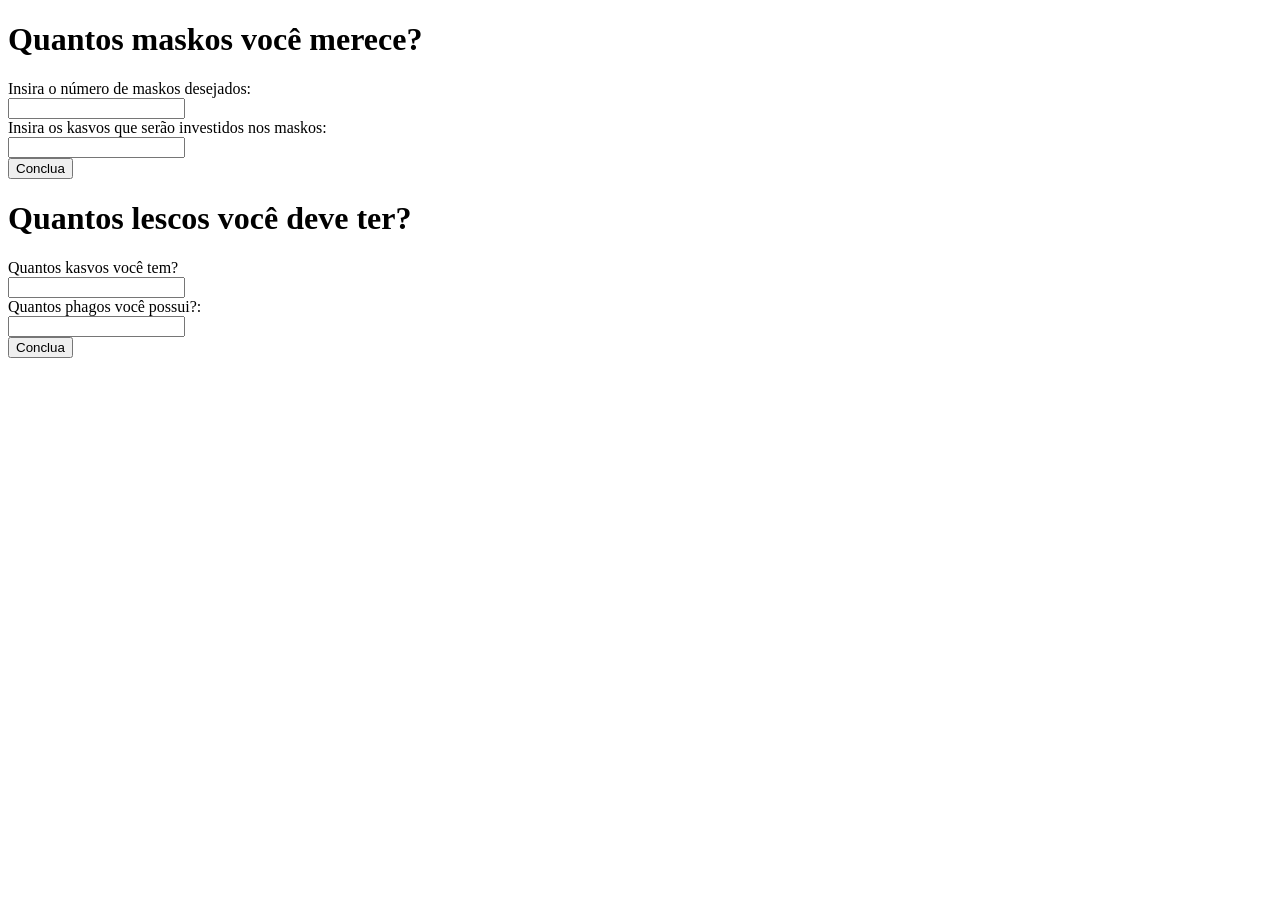
<file: calculos/index.html>
<!DOCTYPE html>
<html lang="pt-br">
<head>
    <meta charset="UTF-8">
    <meta name="viewport" content="width=device-width, initial-scale=1.0">
    <title>Maskos</title>
</head>
<body>
    <div>
        <h1>Quantos maskos você merece?</h1>
        <label for="n1">Insira o número de maskos desejados:</label><br>
        <input type="number" name="mask" id="n1"><br>
        <label for="n2">Insira os kasvos que serão investidos nos maskos:</label><br>
        <input type="number" name="mask" id="n2"><br>
        <button onclick="multiplicar()">Conclua</button>
        <p id="res"></p>
    </div>
    <div>
        <h1>Quantos lescos você deve ter?</h1>
        <label for="n3">Quantos kasvos você tem?</label><br>
        <input type="number" name="lesc" id="3"><br>
        <label for="n4">Quantos phagos você possui?:</label><br>
        <input type="number" name="phag" id="n4"><br>
        <button onclick="dividir()">Conclua</button>
        <p id="resp"></p>
    </div>


    <script src="script.js"></script>   
</body>
</html>
</file>
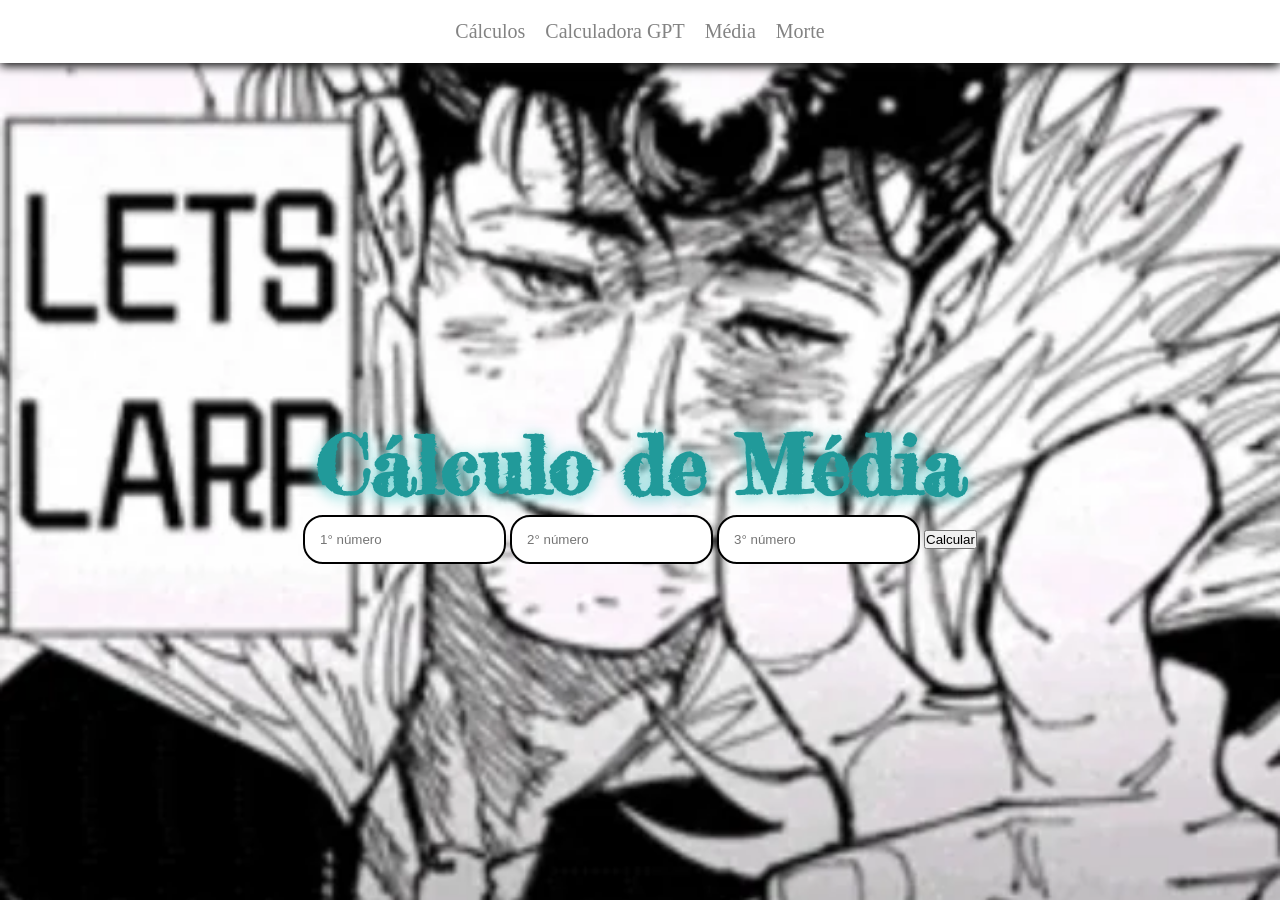
<file: sala13exerciciosJS-main/calcMedia/index.html>
<!DOCTYPE html>
<html lang="en">
<head>
    <meta charset="UTF-8">
    <meta name="viewport" content="width=device-width, initial-scale=1.0">
    <link rel="stylesheet" href="style.css">
    <link rel="preconnect" href="https://fonts.googleapis.com">
    <link rel="preconnect" href="https://fonts.gstatic.com" crossorigin>
    <link href="https://fonts.googleapis.com/css2?family=Fredericka+the+Great&family=Noto+Sans+Symbols:wght@100..900&display=swap" rel="stylesheet">
    <title>Calculo de Média</title>
</head>
<body>
     <nav>
        <a href="../calculos/">Cálculos</a>
        <a href="../calculadoraGPT/">Calculadora GPT</a>
        <a href="../calcMedia/">Média</a>
        <a href="#">Morte</a>
    </nav>
    <h1>Cálculo de Média</h1>
    <main>
        <input type="number" placeholder="1° número" id="m1">
        <input type="number" placeholder="2° número" id="m2">
        <input type="number" placeholder="3° número" id="m3">
        <button onclick="calcularMedia()">Calcular</button>
        <p id="resp"></p>
    </main>

    <script src="script.js"></script>
</body>
</html>
</file>
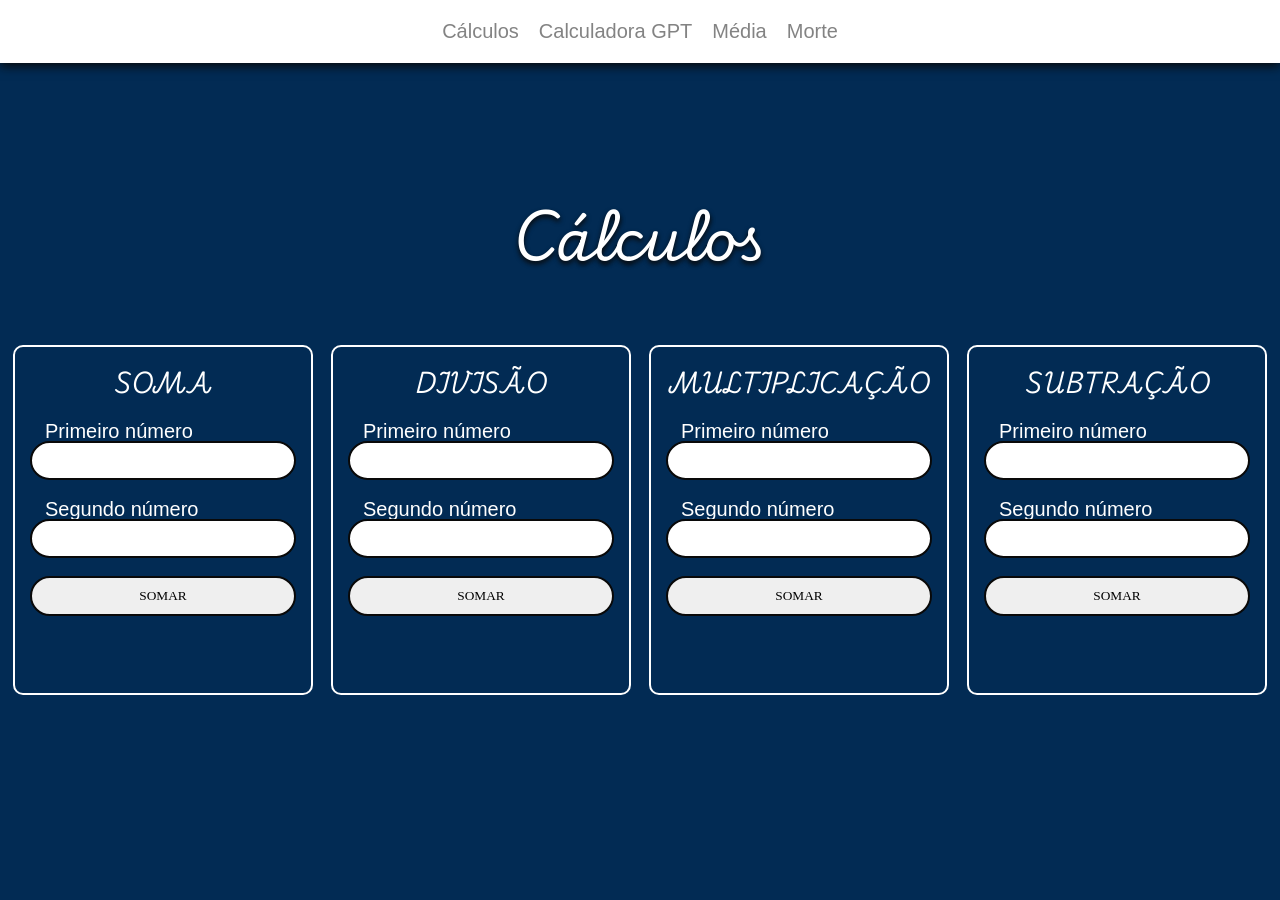
<file: sala13exerciciosJS-main/calculos/index.html>
<!DOCTYPE html>
<html lang="en">
<head>
    <meta charset="UTF-8">
    <meta name="viewport" content="width=device-width, initial-scale=1.0">
    <title>Cálculos</title>
    <link rel="stylesheet" href="style.css">
    <link rel="preconnect" href="https://fonts.googleapis.com">
    <link rel="preconnect" href="https://fonts.gstatic.com" crossorigin>
    <link href="https://fonts.googleapis.com/css2?family=Playwrite+DE+SAS:wght@100..400&display=swap" rel="stylesheet">
</head>
<body>
    <nav>
        <a href="../calculos/">Cálculos</a>
        <a href="../calculadoraGPT/">Calculadora GPT</a>
        <a href="../calcMedia/">Média</a>
        <a href="#">Morte</a>
    </nav>

    <h1>Cálculos</h1>

<main>
    <div>
        <h2>SOMA</h2>
        <label for="n1">Primeiro número</label>
        <input type="number" id="n1">
        <label for="n2">Segundo número</label>
        <input type="number" id="n2">
        <button onclick="somar()">SOMAR</button>
        <p id="resposta"></p>
    </div>

    <div>
        <h2>DIVISÃO</h2>
        <label for="n3">Primeiro número</label>
        <input type="number" id="n3">
        <label for="n4">Segundo número</label>
        <input type="number" id="n4">
        <button onclick="dividir()">SOMAR</button>
        <p id="respDiv"></p>
    </div>

    <div>
        <h2>MULTIPLICAÇÃO</h2>
        <label for="n5">Primeiro número</label>
        <input type="number" id="n5">
        <label for="n6">Segundo número</label>
        <input type="number" id="n6">
        <button onclick="mult()">SOMAR</button>
        <p id="respMult"></p>
    </div>

    <div>
        <h2>SUBTRAÇÃO</h2>
        <label for="n7">Primeiro número</label>
        <input type="number" id="n7">
        <label for="n8">Segundo número</label>
        <input type="number" id="n8">
        <button onclick="sub()">SOMAR</button>
        <p id="respSub"></p>
    </div>
</main>
    <script src="script.js"></script>
</body>
</html>
</file>
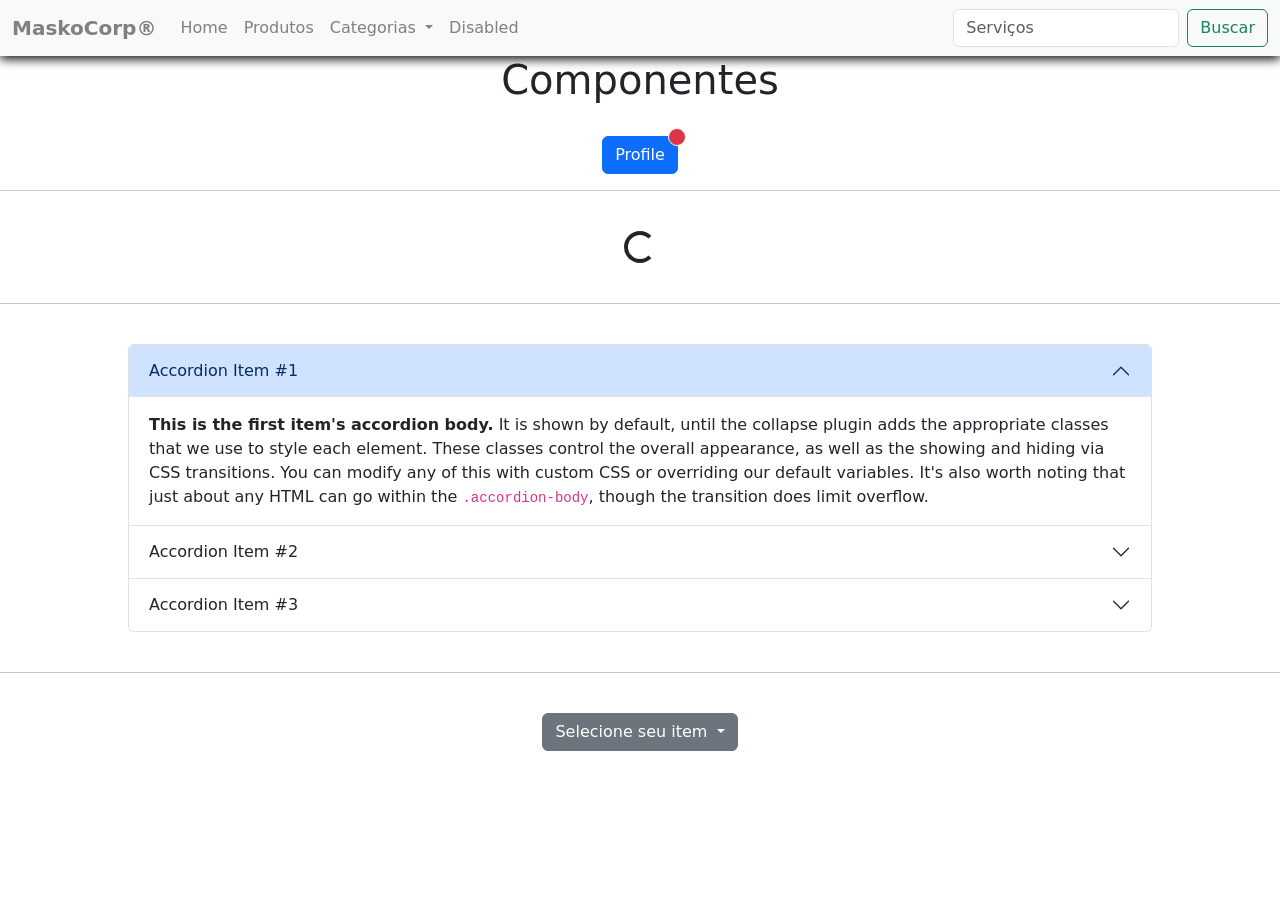
<file: sala13exerciciosJS-main/sala13exerciciosJS-main/bootstrap5/index.html>
<!doctype html>
<html lang="en">
  <head>
    <meta charset="UTF-8" />
    <meta name="viewport" content="width=device-width, initial-scale=1.0" />
    <title>Bootstrap 5</title>
    <link rel="stylesheet" href="style.css" />
    <link
      href="https://cdn.jsdelivr.net/npm/bootstrap@5.0.2/dist/css/bootstrap.min.css"
      rel="stylesheet"
      integrity="sha384-EVSTQN3/azprG1Anm3QDgpJLIm9Nao0Yz1ztcQTwFspd3yD65VohhpuuCOmLASjC"
      crossorigin="anonymous"
    />
    <script
      src="https://cdn.jsdelivr.net/npm/bootstrap@5.0.2/dist/js/bootstrap.bundle.min.js"
      integrity="sha384-MrcW6ZMFYlzcLA8Nl+NtUVF0sA7MsXsP1UyJoMp4YLEuNSfAP+JcXn/tWtIaxVXM"
      crossorigin="anonymous"
    ></script>
  </head>
  <body>
    <nav class="navbar navbar-expand-lg navbar-light bg-light">
        <div class="container-fluid">
            <a class="navbar-brand" href="#"><strong>MaskoCorp®</strong></a>
            <button class="navbar-toggler" type="button" data-bs-toggle="collapse" data-bs-target="#navbarSupportedContent" aria-controls="navbarSupportedContent" aria-expanded="false" aria-label="Toggle navigation">
            <span class="navbar-toggler-icon"></span>
            </button>
            <div class="collapse navbar-collapse" id="navbarSupportedContent">
            <ul class="navbar-nav me-auto mb-2 mb-lg-0">
                <li class="nav-item">
                <a class="nav-link active" aria-current="page" href="#">Home</a>
                </li>
                <li class="nav-item">
                <a class="nav-link" href="#">Produtos</a>
                </li>
                <li class="nav-item dropdown">
                <a class="nav-link dropdown-toggle" href="#" id="navbarDropdown" role="button" data-bs-toggle="dropdown" aria-expanded="false">
                    Categorias
                </a>
                <ul class="dropdown-menu" aria-labelledby="navbarDropdown">
                    <li><a class="dropdown-item" href="#">Colaboradores</a></li>
                    <li><a class="dropdown-item" href="#">Filiais</a></li>
                    <li><hr class="dropdown-divider"></li>
                    <li><a class="dropdown-item" href="#">Filantropia</a></li>
                </ul>
                </li>
                <li class="nav-item">
                <a class="nav-link disabled" href="#" tabindex="-1" aria-disabled="true">Disabled</a>
                </li>
            </ul>
            <form class="d-flex">
                <input class="form-control me-2" type="search" placeholder="Serviços" aria-label="Search">
                <button class="btn btn-outline-success" type="submit">Buscar</button>
            </form>
            </div>
        </div>
    </nav>
    <h1>Componentes</h1>
    <br />
        <button type="button" class="btn btn-primary position-relative">
         Profile
        <span class="position-absolute top-0 start-100 translate-middle p-2 bg-danger border border-light rounded-circle">
            <span class="visually-hidden">New alerts</span>
        </span>
    </button>
    <hr />
    <br />
    <div class="central">
      <div class="spinner-border text-sucess" role="status">
        <span class="visually-hidden">Loading...</span>
      </div>
    </div>
    <br />
    <hr />
    <br />
    <div class="central">
      <div class="accordion" id="accordionExample">
        <div class="accordion-item">
          <h2 class="accordion-header" id="headingOne">
            <button
              class="accordion-button"
              type="button"
              data-bs-toggle="collapse"
              data-bs-target="#collapseOne"
              aria-expanded="true"
              aria-controls="collapseOne"
            >
              Accordion Item #1
            </button>
          </h2>
          <div
            id="collapseOne"
            class="accordion-collapse collapse show"
            aria-labelledby="headingOne"
            data-bs-parent="#accordionExample"
          >
            <div class="accordion-body">
              <strong>This is the first item's accordion body.</strong> It is
              shown by default, until the collapse plugin adds the appropriate
              classes that we use to style each element. These classes control
              the overall appearance, as well as the showing and hiding via CSS
              transitions. You can modify any of this with custom CSS or
              overriding our default variables. It's also worth noting that just
              about any HTML can go within the <code>.accordion-body</code>,
              though the transition does limit overflow.
            </div>
          </div>
        </div>
        <div class="accordion-item">
          <h2 class="accordion-header" id="headingTwo">
            <button
              class="accordion-button collapsed"
              type="button"
              data-bs-toggle="collapse"
              data-bs-target="#collapseTwo"
              aria-expanded="false"
              aria-controls="collapseTwo"
            >
              Accordion Item #2
            </button>
          </h2>
          <div
            id="collapseTwo"
            class="accordion-collapse collapse"
            aria-labelledby="headingTwo"
            data-bs-parent="#accordionExample"
          >
            <div class="accordion-body">
              <strong>This is the second item's accordion body.</strong> It is
              hidden by default, until the collapse plugin adds the appropriate
              classes that we use to style each element. These classes control
              the overall appearance, as well as the showing and hiding via CSS
              transitions. You can modify any of this with custom CSS or
              overriding our default variables. It's also worth noting that just
              about any HTML can go within the <code>.accordion-body</code>,
              though the transition does limit overflow.
            </div>
          </div>
        </div>
        <div class="accordion-item">
          <h2 class="accordion-header" id="headingThree">
            <button
              class="accordion-button collapsed"
              type="button"
              data-bs-toggle="collapse"
              data-bs-target="#collapseThree"
              aria-expanded="false"
              aria-controls="collapseThree"
            >
              Accordion Item #3
            </button>
          </h2>
          <div
            id="collapseThree"
            class="accordion-collapse collapse"
            aria-labelledby="headingThree"
            data-bs-parent="#accordionExample"
          >
            <div class="accordion-body">
              <strong>This is the third item's accordion body.</strong> It is
              hidden by default, until the collapse plugin adds the appropriate
              classes that we use to style each element. These classes control
              the overall appearance, as well as the showing and hiding via CSS
              transitions. You can modify any of this with custom CSS or
              overriding our default variables. It's also worth noting that just
              about any HTML can go within the <code>.accordion-body</code>,
              though the transition does limit overflow.
            </div>
          </div>
        </div>
      </div>
    </div>
    <br>
    <hr>
    <br>
    <div class="dropdown">
        <button class="btn btn-secondary dropdown-toggle" type="button" id="dropdownMenuButton1" data-bs-toggle="dropdown" aria-expanded="false">
            Selecione seu item
        </button>
        <ul class="dropdown-menu" aria-labelledby="dropdownMenuButton1">
            <li><a class="dropdown-item" href="#">Maskos</a></li>
            <li><a class="dropdown-item" href="#">Kasvos</a></li>
            <li><a class="dropdown-item" href="#">Lescos</a></li>
        </ul>
    </div>
  </body>
</html>
</file>
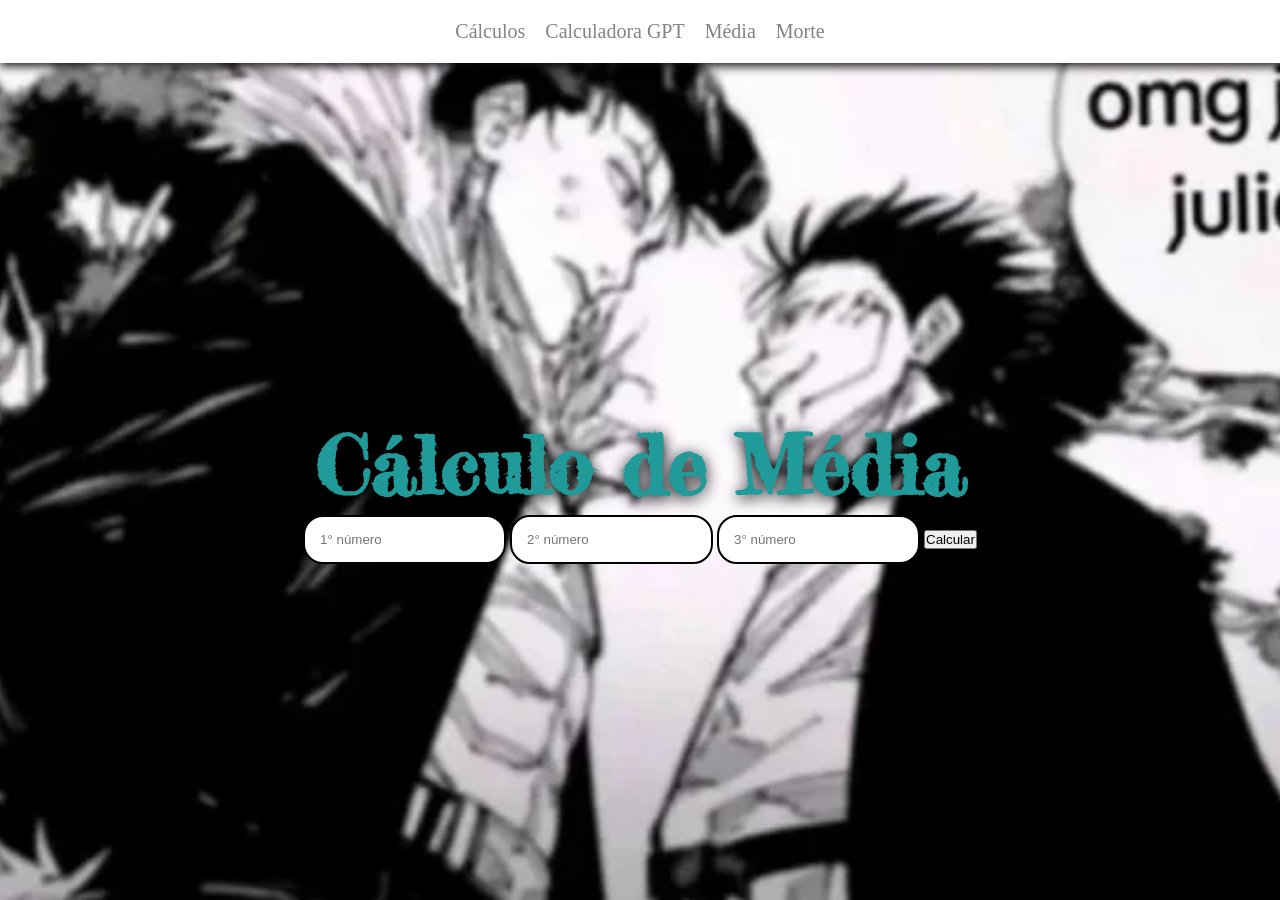
<file: sala13exerciciosJS-main/sala13exerciciosJS-main/calcMedia/index.html>
<!DOCTYPE html>
<html lang="en">
<head>
    <meta charset="UTF-8">
    <meta name="viewport" content="width=device-width, initial-scale=1.0">
    <link rel="stylesheet" href="style.css">
    <link rel="preconnect" href="https://fonts.googleapis.com">
    <link rel="preconnect" href="https://fonts.gstatic.com" crossorigin>
    <link href="https://fonts.googleapis.com/css2?family=Fredericka+the+Great&family=Noto+Sans+Symbols:wght@100..900&display=swap" rel="stylesheet">
    <title>Calculo de Média</title>
</head>
<body>
     <nav>
        <a href="../calculos/">Cálculos</a>
        <a href="../calculadoraGPT/">Calculadora GPT</a>
        <a href="../calcMedia/">Média</a>
        <a href="../bootstrap5/">Morte</a>
    </nav>
    <h1>Cálculo de Média</h1>
    <main>
        <input type="number" placeholder="1° número" id="m1">
        <input type="number" placeholder="2° número" id="m2">
        <input type="number" placeholder="3° número" id="m3">
        <button onclick="calcularMedia()">Calcular</button>
        <p id="resp"></p>
    </main>

    <script src="script.js"></script>
</body>
</html>
</file>
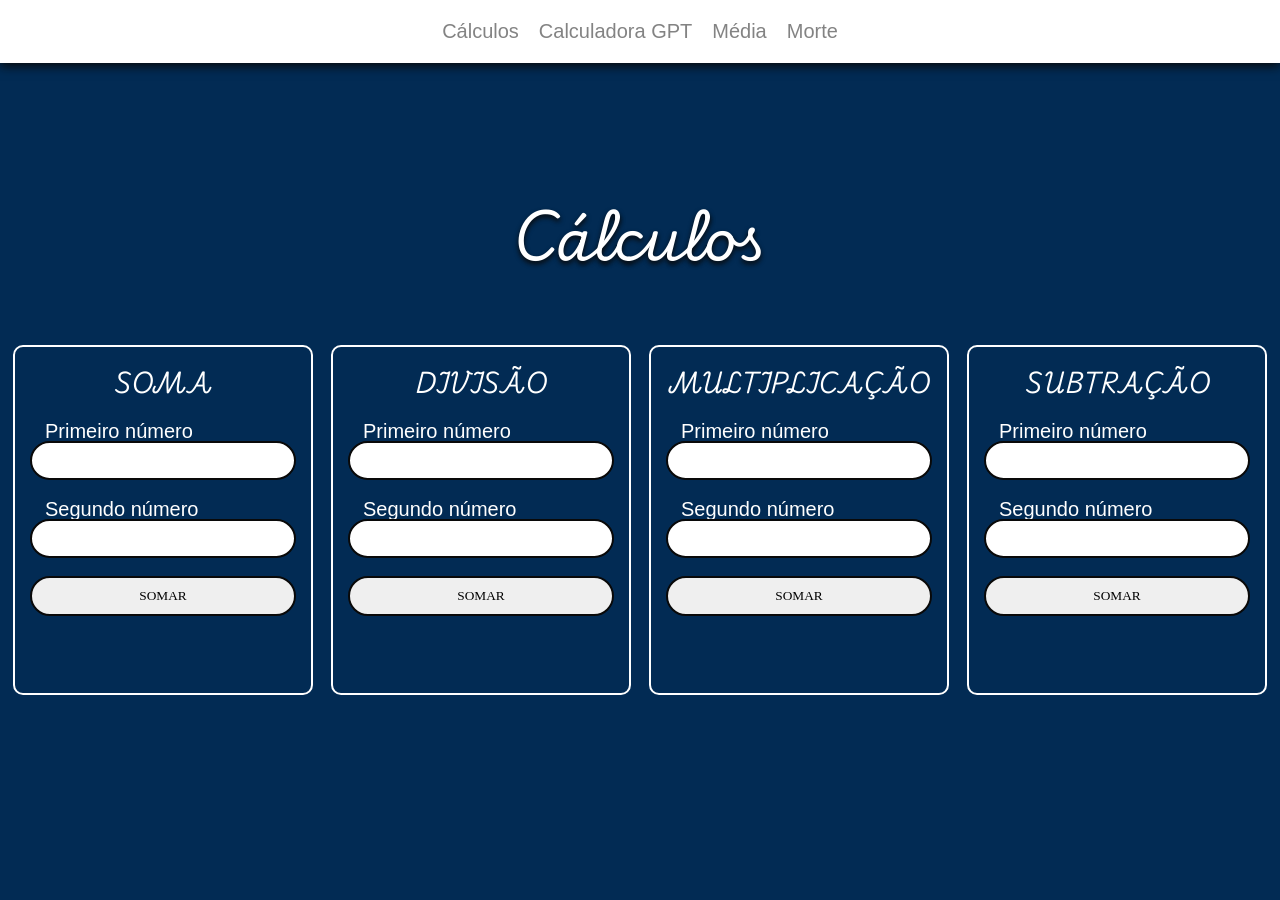
<file: sala13exerciciosJS-main/sala13exerciciosJS-main/calculos/index.html>
<!DOCTYPE html>
<html lang="en">
<head>
    <meta charset="UTF-8">
    <meta name="viewport" content="width=device-width, initial-scale=1.0">
    <title>Cálculos</title>
    <link rel="stylesheet" href="style.css">
    <link rel="preconnect" href="https://fonts.googleapis.com">
    <link rel="preconnect" href="https://fonts.gstatic.com" crossorigin>
    <link href="https://fonts.googleapis.com/css2?family=Playwrite+DE+SAS:wght@100..400&display=swap" rel="stylesheet">
</head>
<body>
    <nav>
        <a href="../calculos/">Cálculos</a>
        <a href="../calculadoraGPT/">Calculadora GPT</a>
        <a href="../calcMedia/">Média</a>
        <a href="../bootstrap5/">Morte</a>
    </nav>

    <h1>Cálculos</h1>

<main>
    <div>
        <h2>SOMA</h2>
        <label for="n1">Primeiro número</label>
        <input type="number" id="n1">
        <label for="n2">Segundo número</label>
        <input type="number" id="n2">
        <button onclick="somar()">SOMAR</button>
        <p id="resposta"></p>
    </div>

    <div>
        <h2>DIVISÃO</h2>
        <label for="n3">Primeiro número</label>
        <input type="number" id="n3">
        <label for="n4">Segundo número</label>
        <input type="number" id="n4">
        <button onclick="dividir()">SOMAR</button>
        <p id="respDiv"></p>
    </div>

    <div>
        <h2>MULTIPLICAÇÃO</h2>
        <label for="n5">Primeiro número</label>
        <input type="number" id="n5">
        <label for="n6">Segundo número</label>
        <input type="number" id="n6">
        <button onclick="mult()">SOMAR</button>
        <p id="respMult"></p>
    </div>

    <div>
        <h2>SUBTRAÇÃO</h2>
        <label for="n7">Primeiro número</label>
        <input type="number" id="n7">
        <label for="n8">Segundo número</label>
        <input type="number" id="n8">
        <button onclick="sub()">SOMAR</button>
        <p id="respSub"></p>
    </div>
</main>
    <script src="script.js"></script>
</body>
</html>
</file>
<file: sala13exerciciosJS-main/calcMedia/style.css>
*{
    margin: 0;
    padding: 0;
    box-sizing: border-box;
    
}
body{
    padding-top: 80px;
    background-image: url('../images/jane.webp');
    background-position: center;
    background-size: cover;
    background-repeat: no-repeat;
    min-height: 100vh;
    height: auto;
    display: flex;
    align-items: center;
    justify-content: center;
    flex-direction: column;
}

h1{
   font-family: "Fredericka the Great", sans-serif;
   color: #219a9a;
   font-size: 80px;
   text-shadow: 0px 3px 15px #70d2d2;
}
nav{
    position: fixed;
    top: 0;
    background-color: #ffffff;
    width: 100%;
    display: flex;
    align-items: center;
    justify-content: center;
    gap: 20px;
    padding: 20px;
    box-shadow: 0px 3px 10px #090909;
}
a{
    text-decoration: none;
    color: #090909;
    font-size: 20px;
    opacity: 0.5;
}
a:hover{
    cursor: pointer;
    opacity: 1;
}
input{
    padding: 15px;
    border-radius: 20px;
    border: none;
    border: 2px solid black;

}
</file>
<file: sala13exerciciosJS-main/calculos/style.css>
*{
    margin: 0;
    padding: 0;
    box-sizing: border-box;
}

body{
    display: flex;
    align-items: center;
    justify-content: center;
    flex-direction: column;
    gap: 5vh;
    min-height: 100vh;
    height: auto;
    font-family: Arial, Helvetica, sans-serif;
    color: #ffffff;
    background-color: rgb(2, 43, 84);
}

h1, h2{
      font-family: "Playwrite DE SAS", cursive;
}

h1{
        font-size: 56px;
        text-shadow: 0px 3px 5px #090909;
}

main{
    display: flex;
    align-items: center;
    justify-content: center;
    flex-direction: row;
    gap: 2vh;
    flex-wrap: wrap;
    padding-bottom: 2vh;
    padding-top: 2vh;
}

div{
    border: 2px solid #ffffff;
    padding: 15px;
    border-radius: 10px;
    display: flex;
    align-items: center;
    justify-content: space-evenly;
    flex-direction: column;
    gap: 2vh;
    width: 300px;
    height: 350px;
    min-height: 350px;
    max-height: 350px;
    transition: all 200ms linear;
}

div:hover{
   box-shadow: #fffeff66 -5px 5px, #bebebe4d -10px 10px, #6e666b33 -15px 15px, #4e3c471a -20px 20px, #1811160d -25px 25px;
}


p{
    width: 50px;
    height: 50px;
    min-height: 50px;
    max-height: 50px;
    display: flex;
    align-items: center;
    justify-content: center;
    padding-bottom: 25px;
    font-size: 30px;
}

label{
    margin-bottom: -20px;
    text-align: left;
    width: 100%;
    font-size: 20px;
    padding-left: 15px;
}

input{
    width: 100%;
    padding: 10px;
    border-radius: 999px;
    border: none;
    border: 2px solid #090909;
}

button{
    width: 100%;
    padding: 10px;
    border-radius: 999px;
    border: none;
    border: 2px solid #090909;
    transition: all 200ms ease-in-out;
    font-family: "Playwrite NO", cursive;
}

button:hover{
    cursor: pointer;
    border: 2px solid #1a66c3;
    background-color: #1a66c3;
    color: white;
    font-weight: bold;
    box-shadow: 0px 3px 10px #00000085;
}

nav{
    position: fixed;
    top: 0;
    background-color: #ffffff;
    width: 100%;
    display: flex;
    align-items: center;
    justify-content: center;
    gap: 20px;
    padding: 20px;
    box-shadow: 0px 3px 10px #090909;
}

a{
    text-decoration: none;
    color: #090909;
    font-size: 20px;
    opacity: 0.5;
}

a:hover{
    cursor: pointer;
    opacity: 1;
}
</file>
<file: sala13exerciciosJS-main/sala13exerciciosJS-main/bootstrap5/style.css>
*{
    margin: 0;
    padding: 0;
    box-sizing: border-box;
}

body{
    display: flex;
    align-items: center;
    justify-content: center;
    flex-direction: column;
    
}

hr{
    width: 100%;
}

nav{
    position: fixed;
    top: 0;
    background-color: #ffffff;
    width: 100%;
    display: flex;
    align-items: center;
    justify-content: center;
    gap: 20px;
    padding: 20px;
    box-shadow: 0px 3px 10px #090909;
}

a{
    text-decoration: none !important;
    color: #090909 !important;
    font-size: 20px;
    opacity: 0.5;
}

a:hover{
    cursor: pointer;
    opacity: 1;
}

.central{
    display: flex;
    align-items: center;
    justify-content: center;
}

.accordion{
    width: 80vw;
}
</file>
<file: sala13exerciciosJS-main/sala13exerciciosJS-main/calcMedia/style.css>
*{
    margin: 0;
    padding: 0;
    box-sizing: border-box;
    
}
body{
    padding-top: 80px;
    background-image: url('../images/omg.webp');
    background-position: center;
    background-size: cover;
    background-repeat: no-repeat;
    min-height: 100vh;
    height: auto;
    display: flex;
    align-items: center;
    justify-content: center;
    flex-direction: column;
}

h1{
   font-family: "Fredericka the Great", sans-serif;
   color: #219a9a;
   font-size: 80px;
   text-shadow: 0px 3px 15px #000000;
}
nav{
    position: fixed;
    top: 0;
    background-color: #ffffff;
    width: 100%;
    display: flex;
    align-items: center;
    justify-content: center;
    gap: 20px;
    padding: 20px;
    box-shadow: 0px 3px 10px #090909;
}
a{
    text-decoration: none;
    color: #090909;
    font-size: 20px;
    opacity: 0.5;
}
a:hover{
    cursor: pointer;
    opacity: 1;
}
input{
    padding: 15px;
    border-radius: 20px;
    border: none;
    border: 2px solid black;

}
</file>
<file: sala13exerciciosJS-main/sala13exerciciosJS-main/calculos/style.css>
*{
    margin: 0;
    padding: 0;
    box-sizing: border-box;
}

body{
    display: flex;
    align-items: center;
    justify-content: center;
    flex-direction: column;
    gap: 5vh;
    min-height: 100vh;
    height: auto;
    font-family: Arial, Helvetica, sans-serif;
    color: #ffffff;
    background-color: rgb(2, 43, 84);
}

h1, h2{
      font-family: "Playwrite DE SAS", cursive;
}

h1{
        font-size: 56px;
        text-shadow: 0px 3px 5px #090909;
}

main{
    display: flex;
    align-items: center;
    justify-content: center;
    flex-direction: row;
    gap: 2vh;
    flex-wrap: wrap;
    padding-bottom: 2vh;
    padding-top: 2vh;
}

div{
    border: 2px solid #ffffff;
    padding: 15px;
    border-radius: 10px;
    display: flex;
    align-items: center;
    justify-content: space-evenly;
    flex-direction: column;
    gap: 2vh;
    width: 300px;
    height: 350px;
    min-height: 350px;
    max-height: 350px;
    transition: all 200ms linear;
}

div:hover{
   box-shadow: #fffeff66 -5px 5px, #bebebe4d -10px 10px, #6e666b33 -15px 15px, #4e3c471a -20px 20px, #1811160d -25px 25px;
}


p{
    width: 50px;
    height: 50px;
    min-height: 50px;
    max-height: 50px;
    display: flex;
    align-items: center;
    justify-content: center;
    padding-bottom: 25px;
    font-size: 30px;
}

label{
    margin-bottom: -20px;
    text-align: left;
    width: 100%;
    font-size: 20px;
    padding-left: 15px;
}

input{
    width: 100%;
    padding: 10px;
    border-radius: 999px;
    border: none;
    border: 2px solid #090909;
}

button{
    width: 100%;
    padding: 10px;
    border-radius: 999px;
    border: none;
    border: 2px solid #090909;
    transition: all 200ms ease-in-out;
    font-family: "Playwrite NO", cursive;
}

button:hover{
    cursor: pointer;
    border: 2px solid #1a66c3;
    background-color: #1a66c3;
    color: white;
    font-weight: bold;
    box-shadow: 0px 3px 10px #00000085;
}

nav{
    position: fixed;
    top: 0;
    background-color: #ffffff;
    width: 100%;
    display: flex;
    align-items: center;
    justify-content: center;
    gap: 20px;
    padding: 20px;
    box-shadow: 0px 3px 10px #090909;
}

a{
    text-decoration: none;
    color: #090909;
    font-size: 20px;
    opacity: 0.5;
}

a:hover{
    cursor: pointer;
    opacity: 1;
}
</file>
